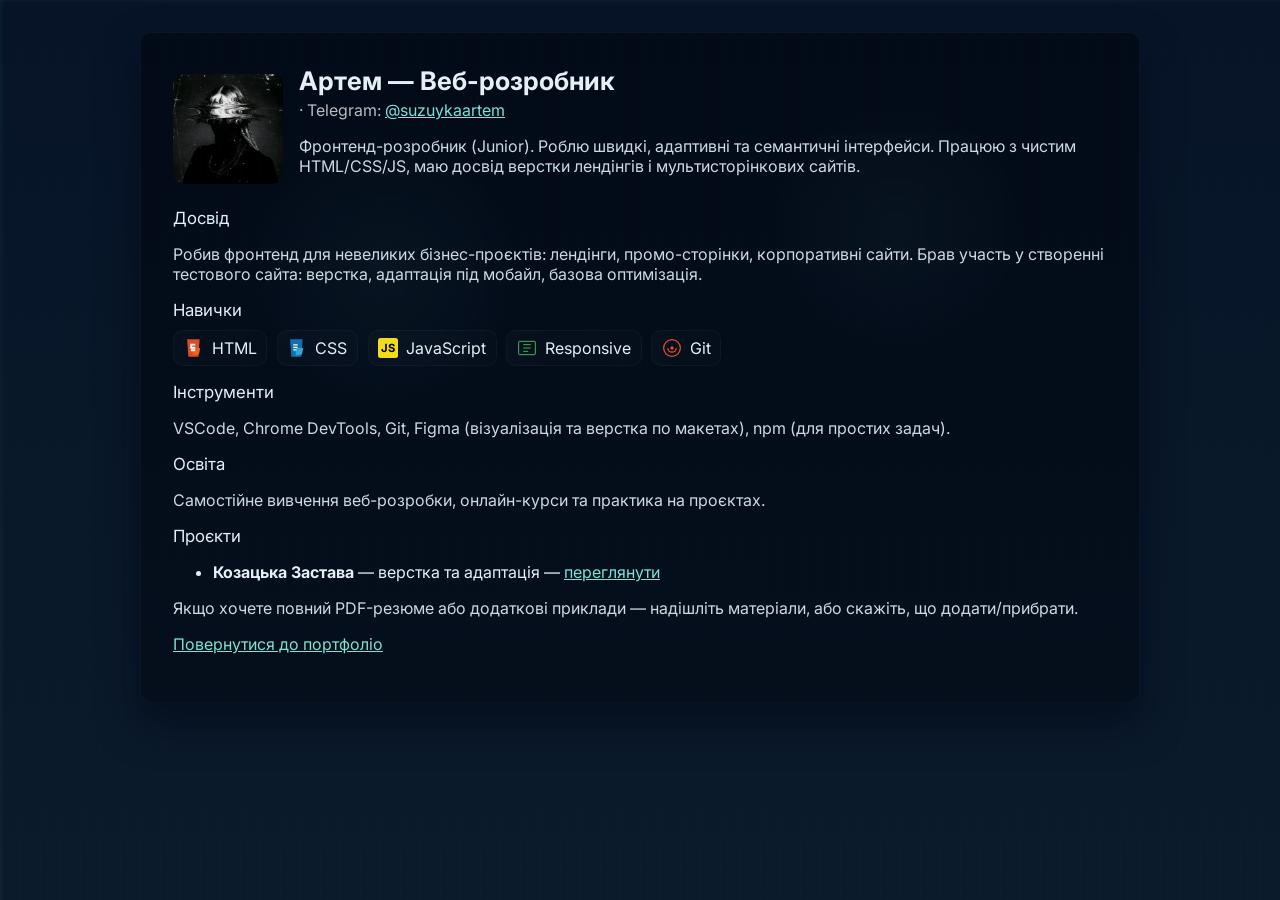
<file: resume.html>
<!doctype html>
<html lang="uk">
<head>
  <meta charset="utf-8">
  <meta name="viewport" content="width=device-width,initial-scale=1">
  <!-- Set this meta to your CDN/base URL for assets if you host images remotely -->
  <meta name="assets-base" content="">
  <title>Резюме — Артем</title>
  <link rel="stylesheet" href="styles.css">
  <link href="https://fonts.googleapis.com/css2?family=Inter:wght@400;600;700&display=swap" rel="stylesheet">
</head>
<body>
  <div class="container" style="padding:2rem 0">
    <div class="resume">
      <div style="display:flex;gap:1rem;align-items:center;flex-wrap:wrap">
        <div style="flex:0 0 110px">
          <!-- avatar image: put your photo at images/avatar.jpg -->
          <img src="photo.jpg" alt="Артем" class="avatar-img" width="110" height="110">
        </div>
        <div style="flex:1;min-width:200px">
          <h1>Артем — Веб-розробник</h1>
          <div class="meta"> · Telegram: <a href="https://t.me/suzuykaartem">@suzuykaartem</a></div>
          <p>Фронтенд-розробник (Junior). Роблю швидкі, адаптивні та семантичні інтерфейси. Працюю з чистим HTML/CSS/JS, маю досвід верстки лендінгів і мультисторінкових сайтів.</p>
        </div>
      </div>

      <div class="section-title">Досвід</div>
      <p>Робив фронтенд для невеликих бізнес-проєктів: лендінги, промо-сторінки, корпоративні сайти. Брав участь у створенні тестового сайта: верстка, адаптація під мобайл, базова оптимізація.</p>

      <div class="section-title">Навички</div>
      <div class="skills">
        <span class="skill-badge"><svg width="22" height="22" viewBox="0 0 32 32" fill="none" xmlns="http://www.w3.org/2000/svg"><path d="M5 2l2 28h16l2-28H5z" fill="#E34C26"/><path d="M14 16h12L24 26l-10 2v-12z" fill="#F16419"/><path d="M10 9h8v3h-5v2h5v3h-8V9zm1 9h7v3h-7v-3z" fill="#fff"/></svg> HTML</span>
        <span class="skill-badge"><svg width="22" height="22" viewBox="0 0 32 32" fill="none" xmlns="http://www.w3.org/2000/svg"><path d="M5 2l2 28h16l2-28H5z" fill="#1572B6"/><path d="M14 16h12L24 26l-10 2v-12z" fill="#33A9DC"/><path d="M10 10h7v2h-7v-2zm0 4h7v2h-7v-2zm0 4h5v2h-5v-2z" fill="#fff"/></svg> CSS</span>
        <span class="skill-badge"><svg width="22" height="22" viewBox="0 0 32 32" fill="none" xmlns="http://www.w3.org/2000/svg"><rect width="32" height="32" rx="4" fill="#F7DF1E"/><text x="16" y="22" text-anchor="middle" font-size="18" font-weight="bold" fill="#000">JS</text></svg> JavaScript</span>
        <span class="skill-badge"><svg width="22" height="22" viewBox="0 0 24 24" fill="none" xmlns="http://www.w3.org/2000/svg"><rect x="2" y="4" width="20" height="16" rx="1" stroke="#56D664" stroke-width="1" fill="none"/><path d="M8 8h8M8 12h8M8 16h5" stroke="#56D664" stroke-width="1" stroke-linecap="round"/></svg> Responsive</span>
        <span class="skill-badge"><svg width="22" height="22" viewBox="0 0 24 24" fill="none" xmlns="http://www.w3.org/2000/svg"><circle cx="12" cy="12" r="10" stroke="#F1502F" stroke-width="1.5"/><path d="M7 12a5 5 0 1 0 10 0" stroke="#F1502F" stroke-width="1.5" fill="none"/><circle cx="12" cy="12" r="2" fill="#F1502F"/></svg> Git</span>
      </div>

      <div class="section-title">Інструменти</div>
      <p>VSCode, Chrome DevTools, Git, Figma (візуалізація та верстка по макетах), npm (для простих задач).</p>

      <div class="section-title">Освіта</div>
      <p>Самостійне вивчення веб-розробки, онлайн-курси та практика на проєктах.</p>

      <div class="section-title">Проєкти</div>
      <ul>
        <li><strong>Козацька Застава</strong> — верстка та адаптація — <a href="https://testwebsite-ch5.pages.dev/">переглянути</a></li>
      </ul>

      <p>Якщо хочете повний PDF-резюме або додаткові приклади — надішліть матеріали, або скажіть, що додати/прибрати.</p>
      <p><a href="index.html">Повернутися до портфоліо</a></p>
    </div>
  </div>
    <!-- Helper to rewrite images/ paths to a CDN base when meta[name="assets-base"] is set -->
    <script>
      (function(){
        var meta = document.querySelector('meta[name="assets-base"]');
        var base = (meta && meta.content) ? meta.content.trim() : '';
        if(!base) return; if(!base.endsWith('/')) base += '/';
        document.querySelectorAll('img').forEach(function(img){
          var src = img.getAttribute('src') || '';
          if(/^https?:\/\//i.test(src) || src.indexOf('//') === 0 || src.indexOf('/') === 0) return;
          src = src.replace(/^\.\//, '');
          var sep = base.endsWith('/') ? '' : '/';
          img.src = base + sep + src;
        });
      })();
    </script>
  </body>
  </html>
</file>
<file: styles.css>
:root{
  --bg-1: #071428;
  --bg-2: #0b1b2b;
  --bg-3: #0f2132;
  --card: rgba(255,255,255,0.04);
  --accent: #56d6d6;
  --accent-2: #7be3d8;
  --muted: #9fb3c8;
  --text: #e6eef6;
  --glass: rgba(255,255,255,0.03);
}

*{box-sizing:border-box}
html,body{position:relative;height:100%;margin:0;font-family:Inter,system-ui,Segoe UI,Roboto,"Helvetica Neue",Arial;color:var(--text);background-color:#050814;background-image:
  linear-gradient(180deg,var(--bg-1),var(--bg-2)),
  radial-gradient(circle at 20% 15%, rgba(86,214,214,0.18), transparent 14%),
  radial-gradient(circle at 80% 10%, rgba(123,227,216,0.14), transparent 12%),
  repeating-linear-gradient(0deg, rgba(255,255,255,0.03), rgba(255,255,255,0.03) 1px, transparent 1px, transparent 4px);
background-size:cover;background-attachment:fixed;overflow-x:hidden;-webkit-font-smoothing:antialiased}
html::before{content:"";position:fixed;inset:0;pointer-events:none;background:
  radial-gradient(circle at 10% 25%, rgba(86,214,214,0.2), transparent 15%),
  radial-gradient(circle at 85% 15%, rgba(123,227,216,0.18), transparent 12%),
  radial-gradient(circle at 50% 50%, rgba(156,97,255,0.08), transparent 18%),
  linear-gradient(10deg, rgba(86,214,214,0.08) 0 1px, transparent 1px 5px),
  linear-gradient(80deg, rgba(255,255,255,0.06) 0 1px, transparent 1px 5px);
opacity:0.45;mix-blend-mode:screen;animation:hologram-drift 11s infinite ease-in-out;z-index:0}
body::before{content:"";position:fixed;inset:0;pointer-events:none;background:
  radial-gradient(circle at 30% 30%, rgba(86,214,214,0.12), transparent 12%),
  radial-gradient(circle at 70% 25%, rgba(123,227,216,0.1), transparent 11%),
  linear-gradient(90deg, rgba(86,214,214,0.08) 0 3px, transparent 3px 10px),
  linear-gradient(180deg, rgba(255,255,255,0.05) 0 2px, transparent 2px 6px);
opacity:0.35;mix-blend-mode:screen;animation:background-glitch 8s infinite linear;z-index:0}
body::after{content:"";position:fixed;inset:0;pointer-events:none;background:
  repeating-linear-gradient(90deg, rgba(57,216,244,0.08), rgba(57,216,244,0.08) 1px, transparent 1px 20px),
  linear-gradient(180deg, transparent 46%, rgba(255,255,255,0.04) 48%, transparent 52%);
background-size:100% 4px, 100% 200%;opacity:0.18;animation:scanline 1.1s infinite linear, holo-flicker 0.6s infinite alternate;z-index:0}
.container{max-width:1000px;margin:0 auto;padding:1rem}

@keyframes background-glitch{0%{transform:translate(0,0) skewX(0deg)}25%{transform:translate(-18px,10px) skewX(0.5deg)}50%{transform:translate(10px,-16px) skewX(-0.5deg)}75%{transform:translate(-10px,14px) skewX(0.3deg)}100%{transform:translate(0,0) skewX(0deg)}}
@keyframes scanline{0%{background-position:0 0, 0 0}100%{background-position:0 4px, 0 200%}}
@keyframes hologram-drift{0%{transform:translate(0,0) rotate(0deg)}50%{transform:translate(18px,-12px) rotate(0.2deg)}100%{transform:translate(-16px,14px) rotate(-0.2deg)}}
@keyframes holo-flicker{0%{opacity:0.2}100%{opacity:0.28}}
.site-header{position:sticky;top:0;z-index:20;background:var(--glass);backdrop-filter:blur(6px);border-bottom:1px solid rgba(255,255,255,0.03)}
.header-inner{display:flex;align-items:center;justify-content:space-between;padding:0.6rem 1rem}
.logo{font-weight:700;color:var(--text);text-decoration:none;letter-spacing:0.2px}
#nav{display:flex;gap:1rem}
#nav a{color:var(--muted);text-decoration:none;padding:0.45rem;border-radius:6px}
#nav a:hover{color:var(--text);background:rgba(255,255,255,0.02)}
#nav-toggle{display:none;background:transparent;border:0;font-size:1.3rem;color:var(--text)}
.hero{background:radial-gradient(800px 300px at 10% 20%, rgba(86,214,214,0.06), transparent 10%), linear-gradient(180deg, rgba(255,255,255,0.02), transparent);padding:4rem 0;text-align:left}
.hero h1{margin:0 0 0.5rem;font-size:2.25rem;color:var(--text);line-height:1.05}
.hero p{color:var(--muted);max-width:62ch}
.cta{display:inline-block;margin-top:1rem;padding:0.6rem 1rem;background:linear-gradient(90deg,var(--accent),var(--accent-2));color:#042021;text-decoration:none;border-radius:8px;font-weight:600;box-shadow:0 8px 20px rgba(6,182,180,0.12)}
.section{padding:2.25rem 0}
.project{background:linear-gradient(180deg, rgba(255,255,255,0.02), rgba(255,255,255,0.01));padding:1rem;border-radius:12px;border:1px solid rgba(255,255,255,0.03);box-shadow:0 6px 18px rgba(2,6,23,0.45)}
.project-link{color:var(--accent);text-decoration:none}
.site-footer{padding:1rem 0;text-align:center;color:var(--muted)}

/* Pricing */
.muted{color:var(--muted);margin-bottom:0.75rem}
.pricing-grid{display:grid;grid-template-columns:repeat(3,1fr);gap:1rem;margin-top:1rem}
.price-card{padding:1.25rem;border-radius:12px;background:linear-gradient(180deg, rgba(255,255,255,0.015), rgba(255,255,255,0.01));border:1px solid rgba(255,255,255,0.03);transition:transform .18s ease, box-shadow .18s ease;display:flex;flex-direction:column;gap:0.75rem}
.price-card:hover{transform:translateY(-6px);box-shadow:0 20px 40px rgba(2,6,23,0.6)}
.price-card.popular{border-color:rgba(86,214,214,0.18);box-shadow:0 14px 34px rgba(6,182,180,0.08)}
.price-top{display:flex;align-items:center;gap:0.8rem}
.price-top svg{color:var(--accent);flex:0 0 36px}
.price-top h3{margin:0;font-size:1rem}
.price{margin-left:auto;font-weight:700;background:linear-gradient(90deg,var(--accent),var(--accent-2));-webkit-background-clip:text;background-clip:text;color:transparent}
.features{list-style:none;padding:0;margin:0;color:var(--muted);display:flex;flex-direction:column;gap:0.4rem}
.cta.small{padding:0.45rem 0.8rem;border-radius:8px;font-size:0.95rem}

@media(max-width:920px){
  .pricing-grid{grid-template-columns:repeat(2,1fr)}
}
@media(max-width:640px){
  .pricing-grid{grid-template-columns:1fr}
}

/* Works */
.works-grid{display:grid;grid-template-columns:repeat(3,1fr);gap:1rem;margin-top:1rem}
.work-card{padding:1rem;border-radius:12px;background:linear-gradient(180deg, rgba(255,255,255,0.02), rgba(255,255,255,0.01));border:1px solid rgba(255,255,255,0.03);display:flex;flex-direction:column;gap:0.6rem;transform:translateY(18px);opacity:0;transition:all .6s cubic-bezier(.2,.9,.2,1)}
.work-card.revealed{transform:none;opacity:1}
.work-media{height:84px;border-radius:8px;background:linear-gradient(90deg, rgba(6,182,180,0.08), rgba(123,227,216,0.03));display:flex;align-items:center;justify-content:center;color:var(--muted);font-weight:600}
.work-card h3{margin:0}
.work-card .meta{color:var(--muted);font-size:0.95rem}

@media(max-width:920px){
  .works-grid{grid-template-columns:repeat(2,1fr)}
}
@media(max-width:640px){
  .works-grid{grid-template-columns:1fr}
}

/* Votes */
.vote-group{display:flex;gap:0.5rem;margin-top:0.6rem}
.vote-btn{display:inline-flex;align-items:center;gap:0.45rem;padding:0.45rem 0.6rem;border-radius:8px;background:rgba(255,255,255,0.03);border:1px solid rgba(255,255,255,0.04);color:var(--muted);cursor:pointer;font-weight:600}
.vote-btn:hover{background:rgba(255,255,255,0.05);color:var(--text);transform:translateY(-2px)}
.vote-btn .vote-count{font-weight:700;color:var(--text);margin-left:0.2rem}
.vote-btn.active{background:linear-gradient(90deg,var(--accent),var(--accent-2));color:#042021}

/* Resume styles */
.resume{background:linear-gradient(180deg, rgba(2,8,20,0.82), rgba(4,12,24,0.78));border:1px solid rgba(255,255,255,0.03);padding:2rem;border-radius:12px;color:var(--text);box-shadow:0 20px 40px rgba(2,6,23,0.6)}
.resume h1{margin:0 0 0.25rem;font-size:1.6rem}
.resume .meta{color:rgba(255,255,255,0.72);margin-bottom:0.75rem}
.resume .skills{display:flex;flex-wrap:wrap;gap:0.6rem;margin:0.6rem 0}
.skill-badge{display:inline-flex;align-items:center;gap:0.5rem;padding:0.45rem 0.6rem;border-radius:10px;background:linear-gradient(90deg, rgba(255,255,255,0.02), rgba(255,255,255,0.01));border:1px solid rgba(255,255,255,0.03);color:var(--text)}
.skill-badge svg{width:20px;height:20px;opacity:0.98}
.resume .section-title{margin-top:1rem;margin-bottom:0.5rem;font-size:1.05rem}

.resume a{color:var(--accent-2);text-decoration:underline}
.resume p{color:rgba(230,238,246,0.9)}

@media(max-width:720px){
  .resume{padding:1rem}
}



/* Responsive */
@media(max-width:920px){
  .container{padding:0.75rem}
}
@media(max-width:720px){
  #nav{position:absolute;right:1rem;top:64px;flex-direction:column;background:linear-gradient(180deg, rgba(255,255,255,0.02), rgba(255,255,255,0.01));padding:0.5rem;border-radius:8px;display:none;border:1px solid rgba(255,255,255,0.03)}
  #nav.open{display:flex}
  #nav-toggle{display:block}
}

/* About section */
.about-grid{display:flex;gap:1rem;align-items:center}
.avatar{flex:0 0 120px}
.about-text{flex:1}

/* Image helpers: avatars and work previews */
.avatar-img{width:100%;height:auto;display:block;border-radius:10px;object-fit:cover}
.work-media img{width:100%;height:100%;object-fit:cover;border-radius:8px;display:block}

/* Inline SVG placeholder style for missing previews */
.work-placeholder{width:100%;height:84px;display:block;border-radius:8px}

/* media badge overlay */
.work-media{position:relative}
.media-badge{position:absolute;left:8px;top:8px;display:inline-flex;align-items:center;gap:0.4rem;padding:0.25rem 0.5rem;border-radius:8px;background:linear-gradient(90deg, rgba(0,0,0,0.44), rgba(255,255,255,0.02));color:var(--text);font-weight:700;font-size:0.85rem;border:1px solid rgba(255,255,255,0.04)}
.badge-icon{width:18px;height:18px;display:inline-block}

/* Type badges (small icons used next to titles/prices) */
.type-icon{width:24px;height:24px;vertical-align:middle;margin-right:0.5rem;display:inline-block}

@media(max-width:720px){
  .about-grid{flex-direction:column;align-items:flex-start}
  .avatar{margin-bottom:0.5rem}
}

/* Resume print styles */
@media print{
  body{background:#fff;color:#000}
  .site-header,.site-footer,#nav-toggle{display:none}
  .container{max-width:800px}
}
</file>
